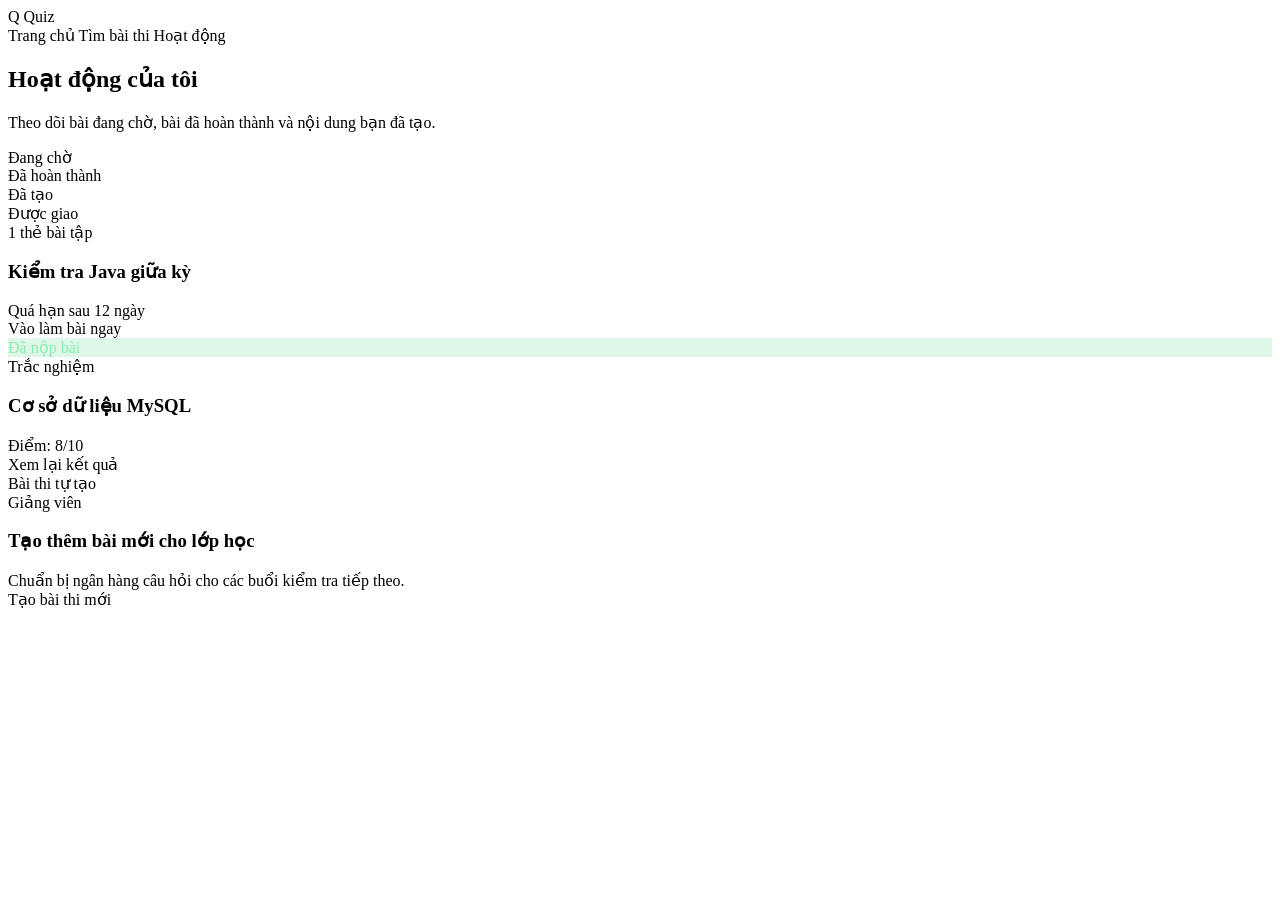
<file: src/main/resources/templates/activity.html>
<!doctype html>
<html lang="vi" xmlns:th="http://www.thymeleaf.org">
  <head>
    <meta charset="UTF-8" />
    <meta name="viewport" content="width=device-width, initial-scale=1.0" />
    <title>Hoạt động của tôi - Online Quiz</title>
    <link rel="stylesheet" th:href="@{/css/style.css}" />
  </head>
  <body>
    <header class="app-header">
      <div class="app-header__inner">
        <a th:href="@{/index}" class="app-logo">
          <span class="app-logo__mark">Q</span>
          <span>Quiz</span>
        </a>
        <nav class="app-nav">
          <a th:href="@{/index}">Trang chủ</a>
          <a th:href="@{/quiz}">Tìm bài thi</a>
          <a th:href="@{/activity}" class="is-active">Hoạt động</a>
        </nav>
      </div>
    </header>

    <main class="app-main page-stack">
      <section class="surface-card">
        <div class="section-heading">
          <div>
            <h1 class="section-title">Hoạt động của tôi</h1>
            <p class="section-copy">
              Theo dõi bài đang chờ, bài đã hoàn thành và nội dung bạn đã tạo.
            </p>
          </div>
        </div>

        <div class="tabs-container">
          <div class="tab-item active" onclick="switchTab('running', this)">
            Đang chờ
          </div>
          <div class="tab-item" onclick="switchTab('completed', this)">
            Đã hoàn thành
          </div>
          <div class="tab-item" onclick="switchTab('created', this)">
            Đã tạo
          </div>
        </div>

        <div id="running" class="tab-content active">
          <article class="activity-card">
            <div class="card-header">Được giao</div>
            <div class="card-body">
              <div class="card-tag">1 thẻ bài tập</div>
              <h3 class="card-title">Kiểm tra Java giữa kỳ</h3>
              <div class="card-due-date">Quá hạn sau 12 ngày</div>
              <a th:href="@{/join}" class="btn-action">Vào làm bài ngay</a>
            </div>
          </article>
        </div>

        <div id="completed" class="tab-content">
          <article class="activity-card">
            <div
              class="card-header"
              style="background: rgba(34, 197, 94, 0.14); color: #86efac"
            >
              Đã nộp bài
            </div>
            <div class="card-body">
              <div class="card-tag">Trắc nghiệm</div>
              <h3 class="card-title">Cơ sở dữ liệu MySQL</h3>
              <div class="card-due-date">Điểm: 8/10</div>
              <a th:href="@{/history}" class="btn-action">Xem lại kết quả</a>
            </div>
          </article>
        </div>

        <div id="created" class="tab-content">
          <article class="activity-card">
            <div class="card-header">Bài thi tự tạo</div>
            <div class="card-body">
              <div class="card-tag">Giảng viên</div>
              <h3 class="card-title">Tạo thêm bài mới cho lớp học</h3>
              <div class="card-due-date">
                Chuẩn bị ngân hàng câu hỏi cho các buổi kiểm tra tiếp theo.
              </div>
              <a th:href="@{/quiz/create}" class="btn-action"
                >Tạo bài thi mới</a
              >
            </div>
          </article>
        </div>
      </section>
    </main>

    <script>
      function switchTab(tabId, element) {
        document
          .querySelectorAll(".tab-item")
          .forEach((tab) => tab.classList.remove("active"));
        document
          .querySelectorAll(".tab-content")
          .forEach((content) => content.classList.remove("active"));
        element.classList.add("active");
        document.getElementById(tabId).classList.add("active");
      }
    </script>
  </body>
</html>
</file>
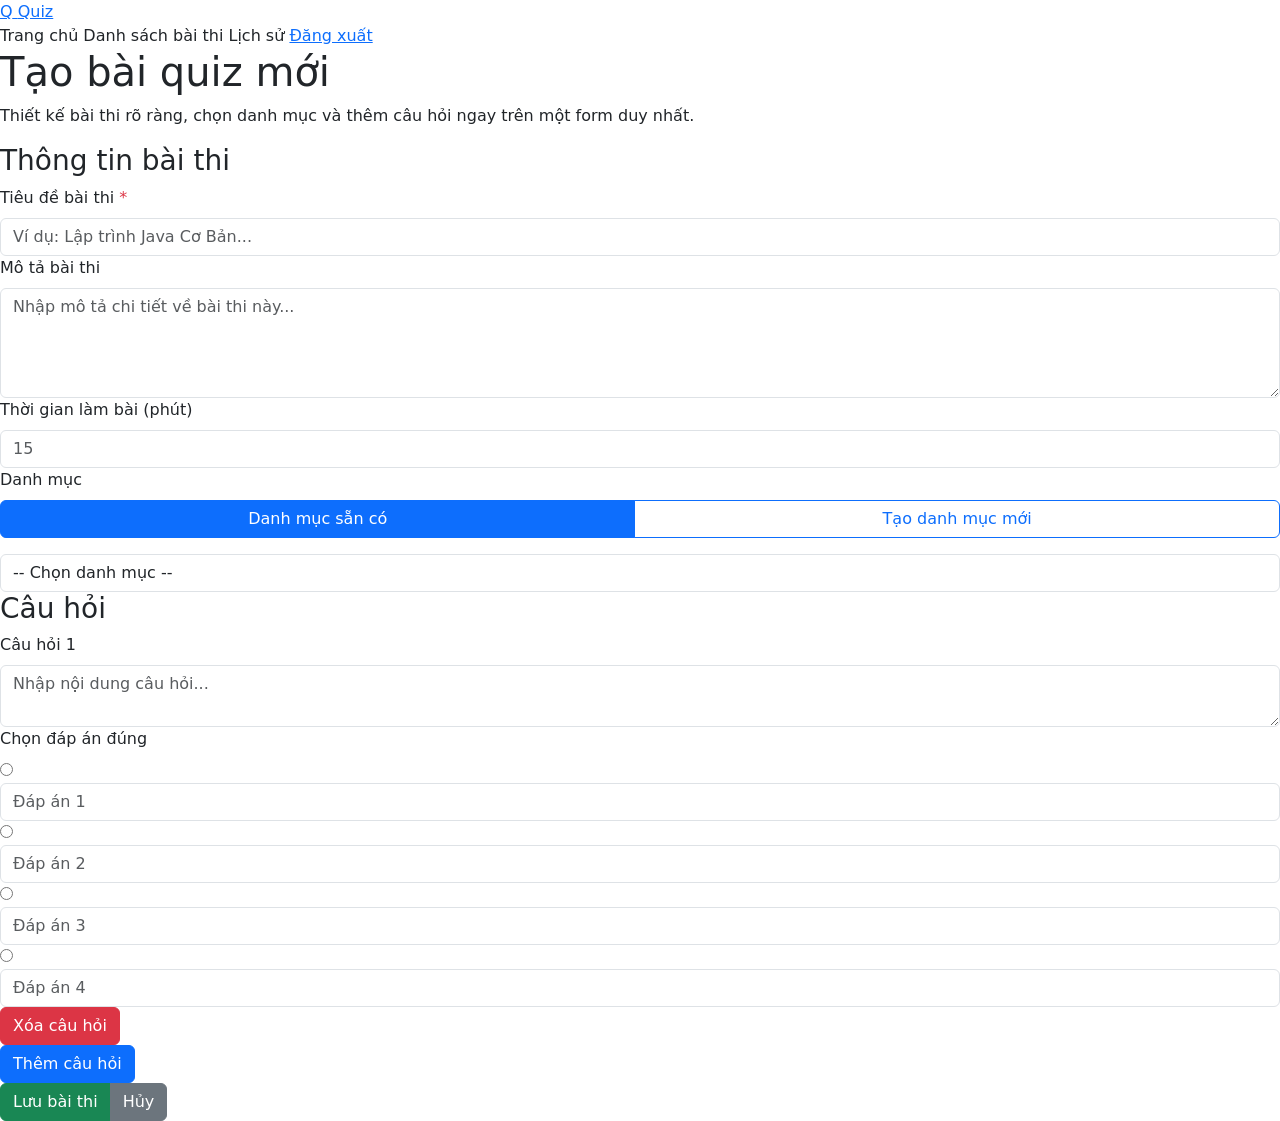
<file: src/main/resources/templates/create-quiz.html>
<!doctype html>
<html lang="vi" xmlns:th="http://www.thymeleaf.org">
  <head>
    <meta charset="UTF-8" />
    <meta name="viewport" content="width=device-width, initial-scale=1.0" />
    <title>Tạo Bài Quiz - Online Quiz</title>
    <link
      href="https://cdn.jsdelivr.net/npm/bootstrap@5.3.0/dist/css/bootstrap.min.css"
      rel="stylesheet"
    />
    <link rel="stylesheet" th:href="@{/css/style.css}" />
    <link rel="stylesheet" th:href="@{/css/create-quiz.css}" />
  </head>
  <body>
    <header class="app-header">
      <div class="app-header__inner">
        <a th:href="@{/index}" class="app-logo">
          <span class="app-logo__mark">Q</span>
          <span>Quiz</span>
        </a>
        <nav class="app-nav">
          <a th:href="@{/index}">Trang chủ</a>
          <a th:href="@{/quiz}">Danh sách bài thi</a>
          <a th:href="@{/history}">Lịch sử</a>
          <a href="#" id="logoutBtn" data-auth="logout">Đăng xuất</a>
        </nav>
      </div>
    </header>

    <main class="app-main page-stack">
      <section class="surface-card create-quiz-page">
        <div class="section-heading">
          <div>
            <h1 class="section-title">Tạo bài quiz mới</h1>
            <p class="section-copy">
              Thiết kế bài thi rõ ràng, chọn danh mục và thêm câu hỏi ngay trên
              một form duy nhất.
            </p>
          </div>
        </div>

        <div id="message" class="d-none"></div>

        <form id="createQuizForm">
          <div class="form-section">
            <h3>Thông tin bài thi</h3>

            <div class="form-group">
              <label for="title" class="form-label"
                >Tiêu đề bài thi <span class="text-danger">*</span></label
              >
              <input
                type="text"
                class="form-control"
                id="title"
                name="title"
                placeholder="Ví dụ: Lập trình Java Cơ Bản..."
                required
              />
            </div>

            <div class="form-group">
              <label for="description" class="form-label">Mô tả bài thi</label>
              <textarea
                class="form-control"
                id="description"
                name="description"
                placeholder="Nhập mô tả chi tiết về bài thi này..."
                rows="4"
              ></textarea>
            </div>

            <div class="form-row">
              <div class="form-group">
                <label for="timeLimit" class="form-label"
                  >Thời gian làm bài (phút)</label
                >
                <input
                  type="number"
                  class="form-control"
                  id="timeLimit"
                  name="totalTimeLimit"
                  placeholder="15"
                  min="1"
                  max="180"
                />
              </div>

              <div class="form-group">
                <label for="category" class="form-label">Danh mục</label>
                <div class="btn-group w-100 mb-3" role="group">
                  <input
                    type="radio"
                    class="btn-check"
                    name="categoryChoice"
                    id="categoryExisting"
                    value="existing"
                    checked
                  />
                  <label class="btn btn-outline-primary" for="categoryExisting"
                    >Danh mục sẵn có</label
                  >

                  <input
                    type="radio"
                    class="btn-check"
                    name="categoryChoice"
                    id="categoryNew"
                    value="new"
                  />
                  <label class="btn btn-outline-primary" for="categoryNew"
                    >Tạo danh mục mới</label
                  >
                </div>

                <select
                  class="form-control"
                  id="categorySelect"
                  name="categoryId"
                >
                  <option value="">-- Chọn danh mục --</option>
                  <option
                    th:each="c : ${categories}"
                    th:value="${c.categoryId}"
                    th:text="${c.categoryName}"
                  ></option>
                </select>

                <input
                  type="text"
                  class="form-control d-none"
                  id="categoryInput"
                  name="categoryName"
                  placeholder="Nhập tên danh mục mới..."
                />
              </div>
            </div>
          </div>

          <div class="form-section">
            <h3>Câu hỏi</h3>
            <div id="questionsContainer"></div>
            <button
              type="button"
              class="btn btn-primary btn-block"
              onclick="addQuestion()"
            >
              Thêm câu hỏi
            </button>
          </div>

          <div class="btn-group">
            <button type="submit" id="submitBtn" class="btn btn-success">
              Lưu bài thi
            </button>
            <a th:href="@{/quiz}" class="btn btn-secondary">Hủy</a>
          </div>
        </form>
      </section>
    </main>

    <script src="https://cdn.jsdelivr.net/npm/bootstrap@5.3.0/dist/js/bootstrap.bundle.min.js"></script>
    <script th:src="@{/js/auth.js}"></script>
    <script>
      document.addEventListener("DOMContentLoaded", function () {
        const categoryExisting = document.getElementById("categoryExisting");
        const categoryNew = document.getElementById("categoryNew");
        const categorySelect = document.getElementById("categorySelect");
        const categoryInput = document.getElementById("categoryInput");
        const createQuizForm = document.getElementById("createQuizForm");

        function updateCategoryDisplay() {
          if (categoryExisting.checked) {
            categorySelect.classList.remove("d-none");
            categoryInput.classList.add("d-none");
            categorySelect.removeAttribute("disabled");
            categoryInput.setAttribute("disabled", "disabled");
          } else {
            categorySelect.classList.add("d-none");
            categoryInput.classList.remove("d-none");
            categorySelect.setAttribute("disabled", "disabled");
            categoryInput.removeAttribute("disabled");
          }
        }

        categoryExisting.addEventListener("change", updateCategoryDisplay);
        categoryNew.addEventListener("change", updateCategoryDisplay);

        createQuizForm.addEventListener("submit", function (e) {
          e.preventDefault();

          const title = document.getElementById("title").value.trim();
          const categoryChoice = document.querySelector(
            'input[name="categoryChoice"]:checked',
          ).value;

          if (!title) {
            showMessage("Vui lòng nhập tiêu đề bài thi!", "danger");
            return false;
          }

          let categoryId = null;
          let categoryName = null;

          if (categoryChoice === "existing") {
            categoryId = document.getElementById("categorySelect").value;
            if (!categoryId) {
              showMessage("Vui lòng chọn danh mục!", "danger");
              return false;
            }
          } else {
            categoryName = document
              .getElementById("categoryInput")
              .value.trim();
            if (!categoryName) {
              showMessage("Vui lòng nhập tên danh mục mới!", "danger");
              return false;
            }
          }

          const questionsContainer =
            document.getElementById("questionsContainer");
          if (questionsContainer.children.length === 0) {
            showMessage("Vui lòng thêm ít nhất một câu hỏi!", "danger");
            return false;
          }

          const questions = [];
          const questionItems =
            questionsContainer.querySelectorAll(".question-item");

          for (let questionItem of questionItems) {
            const content = questionItem
              .querySelector('textarea[name*=".content"]')
              .value.trim();
            if (!content) {
              showMessage(
                "Vui lòng nhập nội dung cho tất cả câu hỏi!",
                "danger",
              );
              return false;
            }

            const correctAnswerRadio = questionItem.querySelector(
              'input[type="radio"]:checked',
            );
            if (!correctAnswerRadio) {
              showMessage(
                "Vui lòng chọn đáp án đúng cho tất cả câu hỏi!",
                "danger",
              );
              return false;
            }

            const correctAnswerIndex = parseInt(correctAnswerRadio.value);
            const answerInputs = questionItem.querySelectorAll(
              'input[name*=".answers"]',
            );

            const answers = [];
            for (let i = 0; i < answerInputs.length; i++) {
              const answerText = answerInputs[i].value.trim();
              if (!answerText) {
                showMessage(
                  "Vui lòng nhập nội dung cho tất cả đáp án!",
                  "danger",
                );
                return false;
              }
              answers.push({
                content: answerText,
                isCorrect: i === correctAnswerIndex,
              });
            }

            questions.push({
              content: content,
              answers: answers,
              correctAnswer: correctAnswerIndex,
            });
          }

          const requestData = {
            title: title,
            description: document.getElementById("description").value.trim(),
            totalTimeLimit:
              parseInt(document.getElementById("timeLimit").value) || 15,
            categoryId: categoryId,
            categoryName: categoryName,
            questions: questions,
          };

          const submitBtn = document.getElementById("submitBtn");
          submitBtn.disabled = true;
          submitBtn.textContent = "Đang lưu...";
          const authHeaders = getAuthHeader();

          fetch("/quiz/create", {
            method: "POST",
            headers: {
              "Content-Type": "application/json",
              "X-Requested-With": "XMLHttpRequest",
              ...authHeaders,
            },
            body: JSON.stringify(requestData),
          })
            .then((response) => {
              if (response.ok) {
                showMessage("Tạo bài thi thành công!", "success");
                setTimeout(() => {
                  window.location.href = "/quiz";
                }, 1500);
              } else {
                return response.text().then((text) => {
                  throw new Error(text);
                });
              }
            })
            .catch((error) => {
              console.error("Error:", error);
              showMessage("Lỗi: " + error.message, "danger");
              submitBtn.disabled = false;
              submitBtn.textContent = "Lưu bài thi";
            });
        });

        updateCategoryDisplay();
      });

      function showMessage(text, type) {
        const messageDiv = document.getElementById("message");
        messageDiv.className = `alert alert-${type === "danger" ? "danger" : "success"} mt-3`;
        messageDiv.textContent = text;
        messageDiv.classList.remove("d-none");
        setTimeout(() => messageDiv.classList.add("d-none"), 5000);
      }

      function addQuestion() {
        const container = document.getElementById("questionsContainer");
        const index = container.children.length;

        const questionHTML = `
          <div class="question-item">
            <div class="form-group">
              <label class="form-label">Câu hỏi ${index + 1}</label>
              <textarea class="form-control" name="questions[${index}].content" placeholder="Nhập nội dung câu hỏi..." rows="2" required></textarea>
            </div>

            <div class="form-group">
              <label class="form-label">Chọn đáp án đúng</label>
              <div class="answer-item">
                <input type="radio" name="questions[${index}].correctAnswer" value="0" required />
                <input type="text" class="form-control" name="questions[${index}].answers[0]" placeholder="Đáp án 1" required />
              </div>
              <div class="answer-item">
                <input type="radio" name="questions[${index}].correctAnswer" value="1" required />
                <input type="text" class="form-control" name="questions[${index}].answers[1]" placeholder="Đáp án 2" required />
              </div>
              <div class="answer-item">
                <input type="radio" name="questions[${index}].correctAnswer" value="2" required />
                <input type="text" class="form-control" name="questions[${index}].answers[2]" placeholder="Đáp án 3" required />
              </div>
              <div class="answer-item">
                <input type="radio" name="questions[${index}].correctAnswer" value="3" required />
                <input type="text" class="form-control" name="questions[${index}].answers[3]" placeholder="Đáp án 4" required />
              </div>
            </div>

            <button type="button" class="btn btn-danger" onclick="this.closest('.question-item').remove()">Xóa câu hỏi</button>
          </div>
        `;

        container.insertAdjacentHTML("beforeend", questionHTML);
      }

      window.addEventListener("DOMContentLoaded", function () {
        addQuestion();
      });
    </script>
  </body>
</html>
</file>
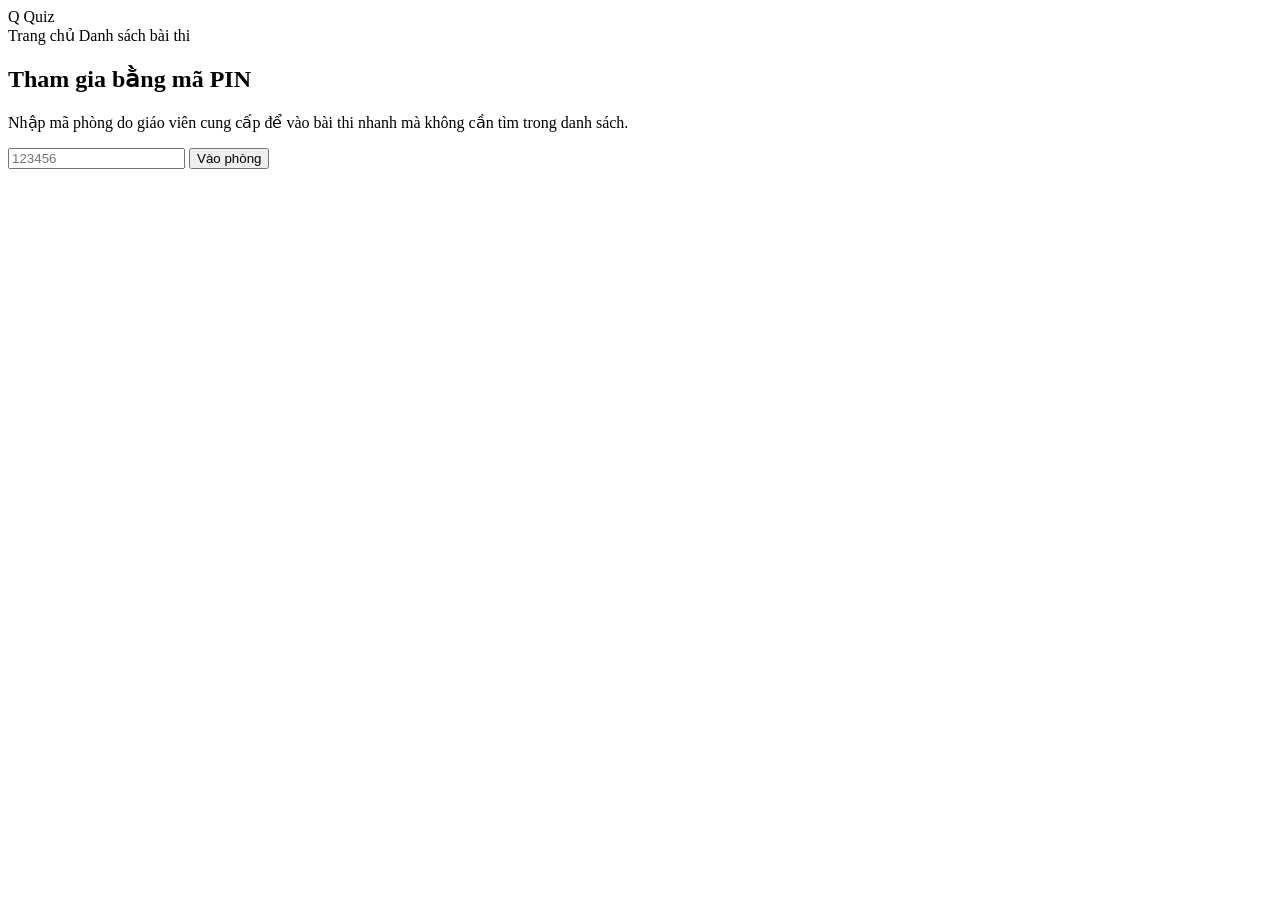
<file: src/main/resources/templates/join-room.html>
<!doctype html>
<html lang="vi" xmlns:th="http://www.thymeleaf.org">
  <head>
    <meta charset="UTF-8" />
    <meta name="viewport" content="width=device-width, initial-scale=1.0" />
    <title>Tham Gia Phòng Thi - Online Quiz</title>
    <link rel="stylesheet" th:href="@{/css/style.css}" />
    <link rel="stylesheet" th:href="@{/css/join-room.css}" />
  </head>
  <body>
    <header class="app-header">
      <div class="app-header__inner">
        <a th:href="@{/index}" class="app-logo">
          <span class="app-logo__mark">Q</span>
          <span>Quiz</span>
        </a>
        <nav class="app-nav">
          <a th:href="@{/index}">Trang chủ</a>
          <a th:href="@{/quiz}">Danh sách bài thi</a>
        </nav>
      </div>
    </header>

    <main class="app-main auth-layout">
      <section class="auth-card join-container">
        <h1 class="auth-title">Tham gia bằng mã PIN</h1>
        <p class="auth-copy">
          Nhập mã phòng do giáo viên cung cấp để vào bài thi nhanh mà không cần
          tìm trong danh sách.
        </p>

        <form id="joinForm" class="form-stack">
          <input
            type="text"
            id="roomPin"
            class="pin-input"
            placeholder="123456"
            maxlength="8"
            required
            autocomplete="off"
          />
          <button type="submit" class="btn btn-success btn-block">
            Vào phòng
          </button>
        </form>
      </section>
    </main>

    <script>
      document
        .getElementById("joinForm")
        .addEventListener("submit", async function (e) {
          e.preventDefault();

          const pin = document.getElementById("roomPin").value.trim();

          try {
            const response = await fetch(`/api/quiz/join?pin=${pin}`, {
              method: "GET",
              headers: {
                "Content-Type": "application/json",
              },
            });

            if (!response.ok) {
              alert("Mã phòng không hợp lệ hoặc bài thi đã đóng!");
              return;
            }

            const quiz = await response.json();
            window.location.href = `/quiz/start/${quiz.quizId}`;
          } catch (error) {
            console.error(error);
            alert("Lỗi kết nối đến máy chủ!");
          }
        });
    </script>
  </body>
</html>
</file>
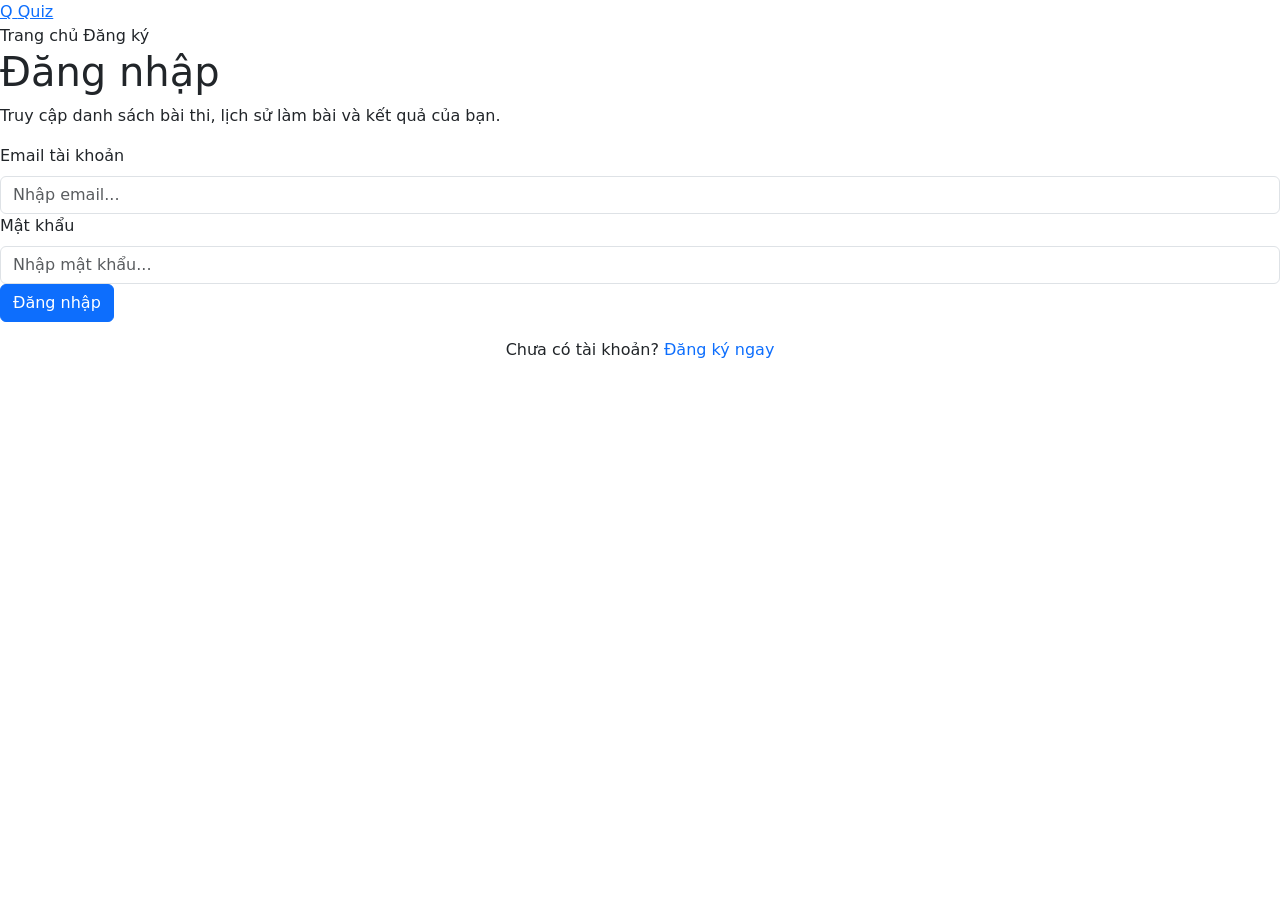
<file: src/main/resources/templates/login.html>
<!doctype html>
<html lang="vi" xmlns:th="http://www.thymeleaf.org">
  <head>
    <meta charset="UTF-8" />
    <meta name="viewport" content="width=device-width, initial-scale=1.0" />
    <title>Đăng nhập - Online Quiz</title>
    <link
      href="https://cdn.jsdelivr.net/npm/bootstrap@5.3.0/dist/css/bootstrap.min.css"
      rel="stylesheet"
    />
    <link rel="stylesheet" th:href="@{/css/style.css}" />
    <link rel="stylesheet" th:href="@{/css/login.css}" />
  </head>
  <body>
    <header class="app-header">
      <div class="app-header__inner">
        <a th:href="@{/index}" class="app-logo">
          <span class="app-logo__mark">Q</span>
          <span>Quiz</span>
        </a>
        <nav class="app-nav">
          <a th:href="@{/index}">Trang chủ</a>
          <a th:href="@{/register}">Đăng ký</a>
        </nav>
      </div>
    </header>

    <main class="app-main auth-layout">
      <section class="auth-card login-container">
        <h1 class="auth-title">Đăng nhập</h1>
        <p class="auth-copy">
          Truy cập danh sách bài thi, lịch sử làm bài và kết quả của bạn.
        </p>

        <div id="message" class="d-none"></div>

        <form id="loginForm" class="form-stack">
          <div>
            <label for="email" class="form-label">Email tài khoản</label>
            <input
              type="text"
              class="form-control"
              id="email"
              placeholder="Nhập email..."
              required
            />
          </div>

          <div>
            <label for="password" class="form-label">Mật khẩu</label>
            <input
              type="password"
              class="form-control"
              id="password"
              placeholder="Nhập mật khẩu..."
              required
            />
          </div>

          <button type="submit" class="btn btn-primary btn-login btn-block">
            Đăng nhập
          </button>
        </form>

        <p class="text-center mt-3 form-note">
          Chưa có tài khoản?
          <a th:href="@{/register}" class="text-decoration-none"
            >Đăng ký ngay</a
          >
        </p>
      </section>
    </main>

    <script src="https://cdn.jsdelivr.net/npm/bootstrap@5.3.0/dist/js/bootstrap.bundle.min.js"></script>
    <script>
      document
        .getElementById("loginForm")
        .addEventListener("submit", async function (e) {
          e.preventDefault();

          const email = document.getElementById("email").value.trim();
          const password = document.getElementById("password").value;

          if (!email || !password) {
            showMessage("Vui lòng nhập đầy đủ thông tin!", "error");
            return;
          }

          const submitBtn = document.querySelector(".btn-login");
          submitBtn.disabled = true;
          submitBtn.textContent = "Đang đăng nhập...";

          try {
            const res = await fetch("/api/auth/login", {
              method: "POST",
              headers: {
                "Content-Type": "application/json",
              },
              body: JSON.stringify({
                email: email,
                password: password,
              }),
            });

            if (!res.ok) {
              const errorData = await res.json();
              showMessage(
                errorData.message || "Sai tài khoản hoặc mật khẩu!",
                "error",
              );
              return;
            }

            const data = await res.json();
            localStorage.setItem("token", data.token);

            showMessage(
              "Đăng nhập thành công! Đang chuyển hướng...",
              "success",
            );

            setTimeout(() => {
              window.location.href = "/index";
            }, 1000);
          } catch (err) {
            console.error(err);
            showMessage("Lỗi kết nối server! Vui lòng thử lại.", "error");
          } finally {
            submitBtn.disabled = false;
            submitBtn.textContent = "Đăng nhập";
          }
        });

      function showMessage(text, type) {
        const messageDiv = document.getElementById("message");
        messageDiv.className = `alert alert-${type === "error" ? "danger" : "success"} mt-3`;
        messageDiv.textContent = text;
        messageDiv.classList.remove("d-none");
        setTimeout(() => messageDiv.classList.add("d-none"), 5000);
      }
    </script>
    <script th:src="@{/js/auth.js}"></script>
  </body>
</html>
</file>
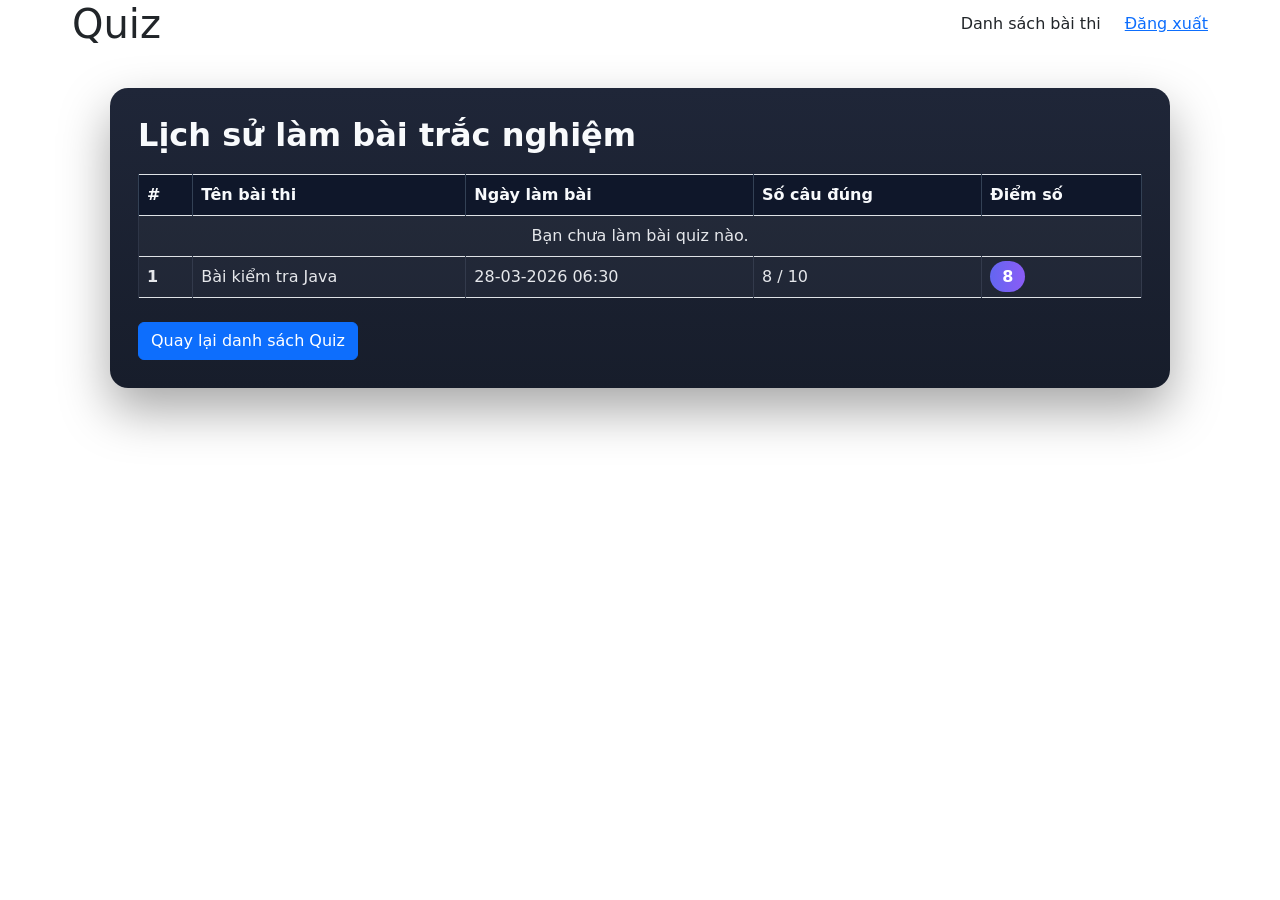
<file: src/main/resources/templates/quiz-history.html>
<!doctype html>
<html lang="vi" xmlns:th="http://www.thymeleaf.org">
  <head>
    <meta charset="UTF-8" />
    <meta name="viewport" content="width=device-width, initial-scale=1.0" />
    <title>Lịch Sử Làm Bài</title>
    <link
      href="https://cdn.jsdelivr.net/npm/bootstrap@5.3.0/dist/css/bootstrap.min.css"
      rel="stylesheet"
    />
    <link rel="stylesheet" th:href="@{/css/style.css}" />
    <link rel="stylesheet" th:href="@{/css/quiz-history.css}" />
    <style>
      .history-wrap {
        max-width: 1100px;
        margin: 40px auto;
        padding: 0 20px;
      }

      .history-card {
        background: linear-gradient(180deg, #1f2638 0%, #171d2b 100%);
        border: 1px solid var(--border);
        border-radius: 18px;
        padding: 28px;
        box-shadow: 0 22px 50px rgba(0, 0, 0, 0.35);
      }

      .history-title {
        color: #f8fafc;
        font-weight: 700;
        margin-bottom: 20px;
      }

      .table {
        margin-bottom: 0;
        color: #e5e7eb;
      }

      .table thead th {
        background: #0f172a;
        color: #f8fafc;
        border-color: #334155;
      }

      .table tbody td,
      .table tbody th {
        background: rgba(255, 255, 255, 0.03);
        color: #e5e7eb;
        border-color: rgba(148, 163, 184, 0.16);
        vertical-align: middle;
      }

      .table tbody tr:hover td,
      .table tbody tr:hover th {
        background: rgba(99, 102, 241, 0.12);
      }

      .empty-state {
        color: #cbd5e1;
        text-align: center;
        padding: 24px 0;
      }

      .score-badge {
        background: linear-gradient(90deg, #6366f1 0%, #8b5cf6 100%);
        color: #fff;
        padding: 6px 12px;
        border-radius: 999px;
        font-weight: 700;
      }
    </style>
  </head>
  <body>
    <header>
      <div class="container" style="max-width: 1200px; margin: 0 auto; padding: 0 2rem">
        <div style="display: flex; justify-content: space-between; align-items: center">
          <h1 style="color: var(--accent-primary); margin: 0">Quiz</h1>
          <nav style="display: flex; gap: 1.5rem">
            <a th:href="@{/quiz}">Danh sách bài thi</a>
            <a href="#" id="logoutBtn" data-auth="logout">Đăng xuất</a>
          </nav>
        </div>
      </div>
    </header>

    <main class="history-wrap">
      <section class="history-card">
        <h2 class="history-title">Lịch sử làm bài trắc nghiệm</h2>

        <div class="table-responsive">
          <table class="table table-hover table-bordered align-middle">
            <thead>
              <tr>
                <th scope="col">#</th>
                <th scope="col">Tên bài thi</th>
                <th scope="col">Ngày làm bài</th>
                <th scope="col">Số câu đúng</th>
                <th scope="col">Điểm số</th>
              </tr>
            </thead>
            <tbody>
              <tr th:if="${#lists.isEmpty(results)}">
                <td colspan="5" class="empty-state">Bạn chưa làm bài quiz nào.</td>
              </tr>

              <tr th:each="result, stat : ${results}">
                <th scope="row" th:text="${stat.count}">1</th>
                <td th:text="${result.quiz != null ? result.quiz.title : 'Không có dữ liệu'}">
                  Bài kiểm tra Java
                </td>
                <td
                  th:text="${result.completedAt != null ? #temporals.format(result.completedAt, 'dd-MM-yyyy HH:mm') : 'Chưa có dữ liệu'}"
                >
                  28-03-2026 06:30
                </td>
                <td
                  th:text="${(result.totalCorrect != null ? result.totalCorrect : 0) + ' / ' + (result.totalQuestions != null ? result.totalQuestions : 0)}"
                >
                  8 / 10
                </td>
                <td>
                  <span
                    class="score-badge"
                    th:text="${result.score != null ? #numbers.formatDecimal(result.score, 1, 0) : '0'}"
                  >
                    8
                  </span>
                </td>
              </tr>
            </tbody>
          </table>
        </div>

        <div class="mt-4">
          <a th:href="@{/quiz}" class="btn btn-primary">Quay lại danh sách Quiz</a>
        </div>
      </section>
    </main>

    <script src="https://cdn.jsdelivr.net/npm/bootstrap@5.3.0/dist/js/bootstrap.bundle.min.js"></script>
    <script th:src="@{/js/auth.js}"></script>
  </body>
</html>
</file>
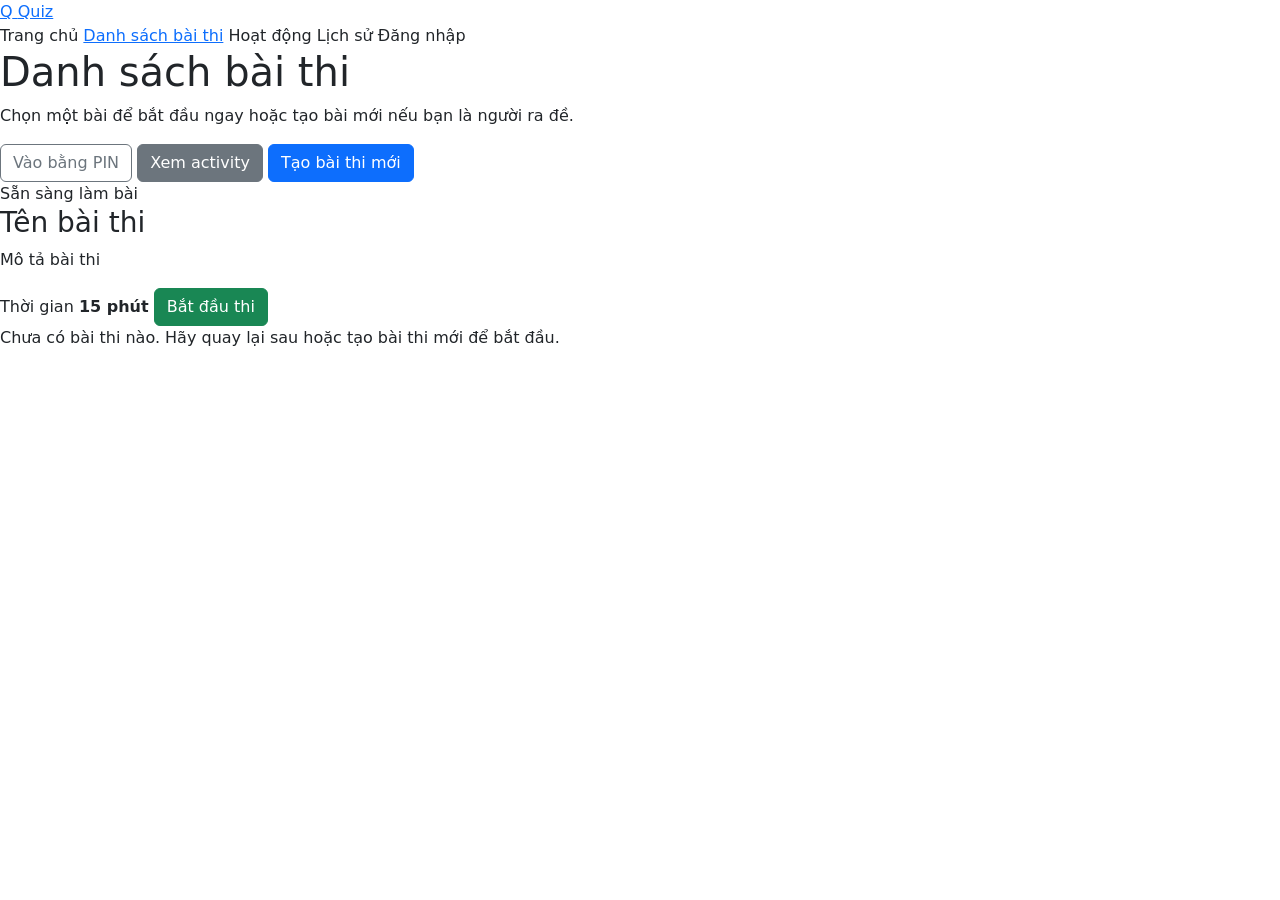
<file: src/main/resources/templates/quiz-list.html>
<!doctype html>
<html lang="vi" xmlns:th="http://www.thymeleaf.org">
  <head>
    <meta charset="UTF-8" />
    <meta name="viewport" content="width=device-width, initial-scale=1.0" />
    <title>Danh sách bài thi - Online Quiz</title>
    <link
      href="https://cdn.jsdelivr.net/npm/bootstrap@5.3.0/dist/css/bootstrap.min.css"
      rel="stylesheet"
    />
    <link rel="stylesheet" th:href="@{/css/style.css}" />
    <link rel="stylesheet" th:href="@{/css/quiz-list.css}" />
  </head>
  <body>
    <header class="app-header">
      <div class="app-header__inner">
        <a th:href="@{/index}" class="app-logo">
          <span class="app-logo__mark">Q</span>
          <span>Quiz</span>
        </a>
        <nav class="app-nav">
          <a th:href="@{/index}">Trang chủ</a>
          <a th:href="@{/quiz}" class="is-active">Danh sách bài thi</a>
          <a th:href="@{/activity}">Hoạt động</a>
          <a th:href="@{/history}">Lịch sử</a>
          <a th:href="@{/login}" data-auth="login">Đăng nhập</a>
          <a href="#" id="logoutBtn" data-auth="logout" style="display: none">Đăng xuất</a>
        </nav>
      </div>
    </header>

    <main class="app-main page-stack quiz-list-page">
      <section class="surface-card">
        <div class="action-bar">
          <div>
            <h1 class="section-title">Danh sách bài thi</h1>
            <p class="section-copy">
              Chọn một bài để bắt đầu ngay hoặc tạo bài mới nếu bạn là người ra đề.
            </p>
          </div>
          <div class="button-row">
            <a th:href="@{/join}" class="btn btn-outline-secondary">Vào bằng PIN</a>
            <a th:href="@{/activity}" class="btn btn-secondary">Xem activity</a>
            <a th:href="@{/quiz/create}" class="btn btn-primary">Tạo bài thi mới</a>
          </div>
        </div>

        <div class="quiz-grid" th:if="${quiz != null and !quiz.isEmpty()}">
          <article class="quiz-card" th:each="quiz : ${quiz}">
            <div class="quiz-card__meta">Sẵn sàng làm bài</div>
            <h3 class="quiz-card__title" th:text="${quiz.title}">Tên bài thi</h3>
            <p
              class="quiz-card__description"
              th:text="${quiz.description != null and !#strings.isEmpty(quiz.description) ? quiz.description : 'Bài thi chưa có mô tả chi tiết.'}"
            >
              Mô tả bài thi
            </p>
            <div class="quiz-card__footer">
              <span class="pill">
                <span>Thời gian</span>
                <strong th:text="${quiz.totalTimeLimit} + ' phút'">15 phút</strong>
              </span>
              <a th:href="@{/quiz/{id}(id=${quiz.quizId})}" class="btn btn-success">Bắt đầu thi</a>
            </div>
          </article>
        </div>

        <div th:if="${quiz == null or quiz.isEmpty()}" class="empty-state">
          Chưa có bài thi nào. Hãy quay lại sau hoặc tạo bài thi mới để bắt đầu.
        </div>
      </section>
    </main>

    <script src="https://cdn.jsdelivr.net/npm/bootstrap@5.3.0/dist/js/bootstrap.bundle.min.js"></script>
    <script th:src="@{/js/auth.js}"></script>
  </body>
</html>
</file>
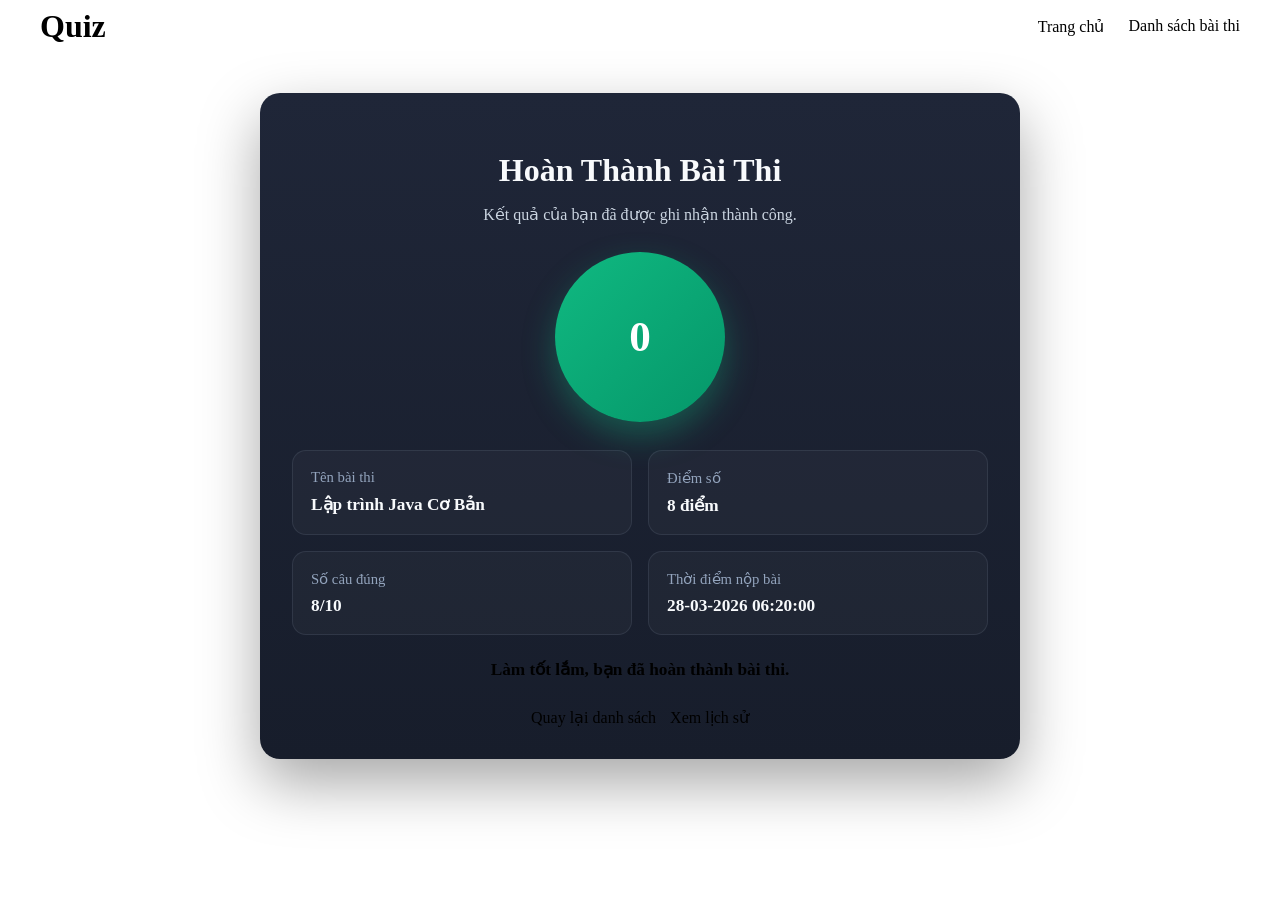
<file: src/main/resources/templates/quiz-result.html>
<!doctype html>
<html lang="vi" xmlns:th="http://www.thymeleaf.org">
  <head>
    <meta charset="UTF-8" />
    <meta name="viewport" content="width=device-width, initial-scale=1.0" />
    <title>Kết Quả Thi - Online Quiz</title>
    <link rel="stylesheet" th:href="@{/css/style.css}" />
    <link rel="stylesheet" th:href="@{/css/quiz-result.css}" />
    <style>
      .result-shell {
        max-width: 760px;
        margin: 48px auto;
        padding: 0 20px;
      }

      .result-card {
        background: linear-gradient(180deg, #1f2638 0%, #171d2b 100%);
        border: 1px solid var(--border);
        border-radius: 20px;
        padding: 32px;
        box-shadow: 0 24px 60px rgba(0, 0, 0, 0.35);
      }

      .result-title {
        color: #f8fafc;
        font-size: 2rem;
        font-weight: 700;
        margin-bottom: 10px;
        text-align: center;
      }

      .result-subtitle {
        color: #cbd5e1;
        text-align: center;
        margin-bottom: 28px;
        font-size: 1rem;
      }

      .score-circle {
        width: 170px;
        height: 170px;
        border-radius: 50%;
        margin: 0 auto 28px;
        display: flex;
        align-items: center;
        justify-content: center;
        background: linear-gradient(135deg, #10b981 0%, #059669 100%);
        color: #ffffff;
        font-size: 2.7rem;
        font-weight: 800;
        box-shadow: 0 14px 32px rgba(16, 185, 129, 0.35);
      }

      .score-circle.fail {
        background: linear-gradient(135deg, #ef4444 0%, #dc2626 100%);
        box-shadow: 0 14px 32px rgba(239, 68, 68, 0.3);
      }

      .result-grid {
        display: grid;
        grid-template-columns: repeat(2, minmax(0, 1fr));
        gap: 16px;
        margin-bottom: 24px;
      }

      .result-item {
        background: rgba(255, 255, 255, 0.03);
        border: 1px solid rgba(148, 163, 184, 0.14);
        border-radius: 14px;
        padding: 18px;
      }

      .result-label {
        color: #93a4bd;
        font-size: 0.92rem;
        margin-bottom: 8px;
      }

      .result-value {
        color: #f8fafc;
        font-size: 1.08rem;
        font-weight: 700;
        word-break: break-word;
      }

      .result-message {
        text-align: center;
        font-size: 1.08rem;
        font-weight: 700;
        margin: 8px 0 28px;
      }

      .result-message.pass {
        color: #34d399;
      }

      .result-message.fail {
        color: #f87171;
      }

      .result-actions {
        display: flex;
        justify-content: center;
        gap: 14px;
        flex-wrap: wrap;
      }

      .result-actions .btn {
        text-decoration: none;
      }

      @media (max-width: 640px) {
        .result-card {
          padding: 24px 18px;
        }

        .result-grid {
          grid-template-columns: 1fr;
        }

        .score-circle {
          width: 148px;
          height: 148px;
          font-size: 2.3rem;
        }
      }
    </style>
  </head>
  <body>
    <header>
      <div class="container" style="max-width: 1200px; margin: 0 auto; padding: 0 2rem">
        <div style="display: flex; justify-content: space-between; align-items: center">
          <h1 style="color: var(--accent-primary); margin: 0">Quiz</h1>
          <nav style="display: flex; gap: 1.5rem">
            <a th:href="@{/index}">Trang chủ</a>
            <a th:href="@{/quiz}">Danh sách bài thi</a>
          </nav>
        </div>
      </div>
    </header>

    <main class="result-shell">
      <section class="result-card">
        <h2 class="result-title">Hoàn Thành Bài Thi</h2>
        <p class="result-subtitle">Kết quả của bạn đã được ghi nhận thành công.</p>

        <div
          class="score-circle"
          th:classappend="${result.score != null and result.score < 5} ? ' fail' : ''"
          th:text="${result.score != null ? #numbers.formatDecimal(result.score, 1, 0) : '0'}"
        >
          0
        </div>

        <div class="result-grid">
          <div class="result-item">
            <div class="result-label">Tên bài thi</div>
            <div class="result-value" th:text="${result.quiz != null ? result.quiz.title : 'Không có dữ liệu'}">
              Lập trình Java Cơ Bản
            </div>
          </div>

          <div class="result-item">
            <div class="result-label">Điểm số</div>
            <div
              class="result-value"
              th:text="${result.score != null ? #numbers.formatDecimal(result.score, 1, 0) + ' điểm' : 'Chưa có dữ liệu'}"
            >
              8 điểm
            </div>
          </div>

          <div class="result-item">
            <div class="result-label">Số câu đúng</div>
            <div
              class="result-value"
              th:text="${(result.totalCorrect != null ? result.totalCorrect : 0) + '/' + (result.totalQuestions != null ? result.totalQuestions : 0)}"
            >
              8/10
            </div>
          </div>

          <div class="result-item">
            <div class="result-label">Thời điểm nộp bài</div>
            <div
              class="result-value"
              th:text="${result.completedAt != null ? #temporals.format(result.completedAt, 'dd-MM-yyyy HH:mm:ss') : 'Chưa có dữ liệu'}"
            >
              28-03-2026 06:20:00
            </div>
          </div>
        </div>

        <p
          class="result-message"
          th:classappend="${result.score != null and result.score < 5} ? ' fail' : ' pass'"
          th:text="${result.score != null and result.score < 5} ? 'Cần ôn tập thêm để cải thiện kết quả.' : 'Làm tốt lắm, bạn đã hoàn thành bài thi.'"
        >
          Làm tốt lắm, bạn đã hoàn thành bài thi.
        </p>

        <div class="result-actions">
          <a th:href="@{/quiz}" class="btn btn-primary">Quay lại danh sách</a>
          <a th:href="@{/history}" class="btn btn-outline-secondary">Xem lịch sử</a>
        </div>
      </section>
    </main>
  </body>
</html>
</file>
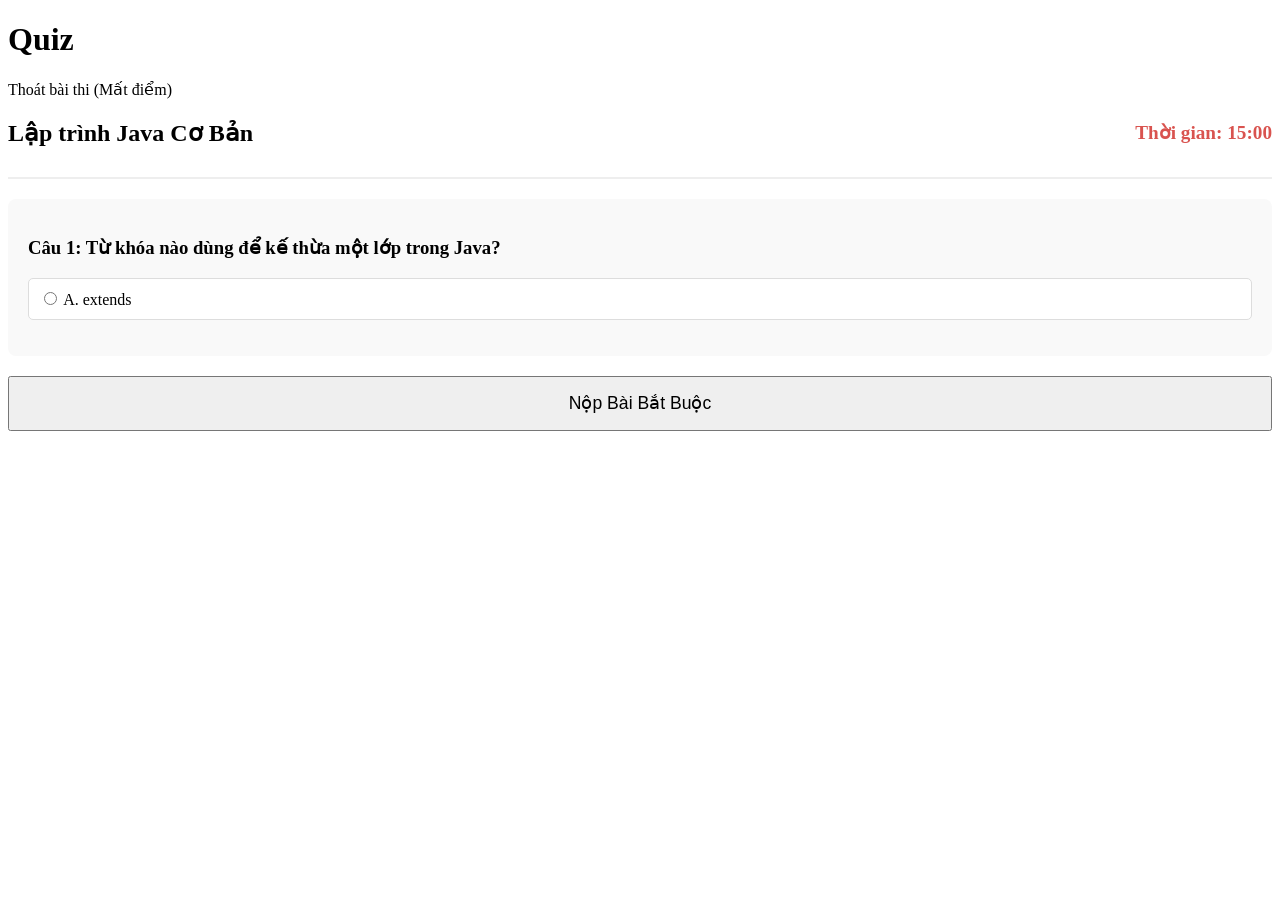
<file: src/main/resources/templates/quiz-taking.html>
<!doctype html>
<html lang="vi" xmlns:th="http://www.thymeleaf.org">
  <head>
    <meta charset="UTF-8" />
    <meta name="viewport" content="width=device-width, initial-scale=1.0" />
    <title>Làm Bài Thi - Online Quiz</title>
    <link rel="stylesheet" th:href="@{/css/style.css}" />
    <style>
      .quiz-header {
        display: flex;
        justify-content: space-between;
        align-items: center;
        margin-bottom: 20px;
        padding-bottom: 10px;
        border-bottom: 2px solid #eee;
      }
      .timer {
        font-size: 1.2rem;
        font-weight: bold;
        color: #d9534f; /* Màu đỏ cảnh báo thời gian */
      }
      .question-card {
        background: #f9f9f9;
        padding: 20px;
        border-radius: 8px;
        margin-bottom: 20px;
      }
      .options-list {
        list-style: none;
        padding: 0;
      }
      .options-list li {
        margin: 10px 0;
      }
      .options-list label {
        display: block;
        padding: 10px;
        background: #fff;
        border: 1px solid #ddd;
        border-radius: 5px;
        cursor: pointer;
        transition: background 0.3s;
      }
      .options-list label:hover {
        background: #e9ecef;
      }
    </style>
  </head>
  <body>
    <header>
      <h1>Quiz</h1>
      <nav>
        <a th:href="@{/quizzes}">Thoát bài thi (Mất điểm)</a>
      </nav>
    </header>

    <div class="container">
      <div class="quiz-header">
        <h2 th:text="${quizTitle}">Lập trình Java Cơ Bản</h2>

        <div class="timer">Thời gian: <span id="timeDisplay">15:00</span></div>
      </div>

      <form id="quizForm" th:action="@{/api/quiz/submit}" method="post">
        <input type="hidden" id="quizId" name="quizId" th:value="${quizId}" />

        <div class="question-card" th:each="question, stat : ${questions}">
          <h3 th:text="'Câu ' + ${stat.count} + ': ' + ${question.content}">
            Câu 1: Từ khóa nào dùng để kế thừa một lớp trong Java?
          </h3>

          <ul class="options-list">
            <li th:each="answer : ${question.answers}">
              <label>
                <input
                  type="radio"
                  th:name="'answers[' + ${question.id} + ']'"
                  th:value="${answer.id}"
                  required
                />
                <span th:text="${answer.content}">A. extends</span>
              </label>
            </li>
          </ul>
        </div>

        <button
          type="submit"
          class="btn"
          style="width: 100%; padding: 15px; font-size: 1.1rem"
        >
          Nộp Bài Bắt Buộc
        </button>
      </form>
    </div>

    <script>
      // Logic đếm ngược đơn giản (Giả sử 15 phút)
      let timeInSeconds = 15 * 60; // Số này bạn có thể truyền từ Controller xuống (${timeLimit} * 60)
      const timeDisplay = document.getElementById("timeDisplay");
      const quizForm = document.getElementById("quizForm");

      const timerInterval = setInterval(() => {
        if (timeInSeconds <= 0) {
          clearInterval(timerInterval);
          alert("Hết giờ! Hệ thống sẽ tự động nộp bài.");
          quizForm.submit(); // Tự động nộp khi hết giờ
        } else {
          timeInSeconds--;
          const minutes = Math.floor(timeInSeconds / 60);
          const seconds = timeInSeconds % 60;
          // Format dạng 00:00
          timeDisplay.textContent =
            (minutes < 10 ? "0" : "") +
            minutes +
            ":" +
            (seconds < 10 ? "0" : "") +
            seconds;
        }
      }, 1000);
    </script>
  </body>
</html>
</file>
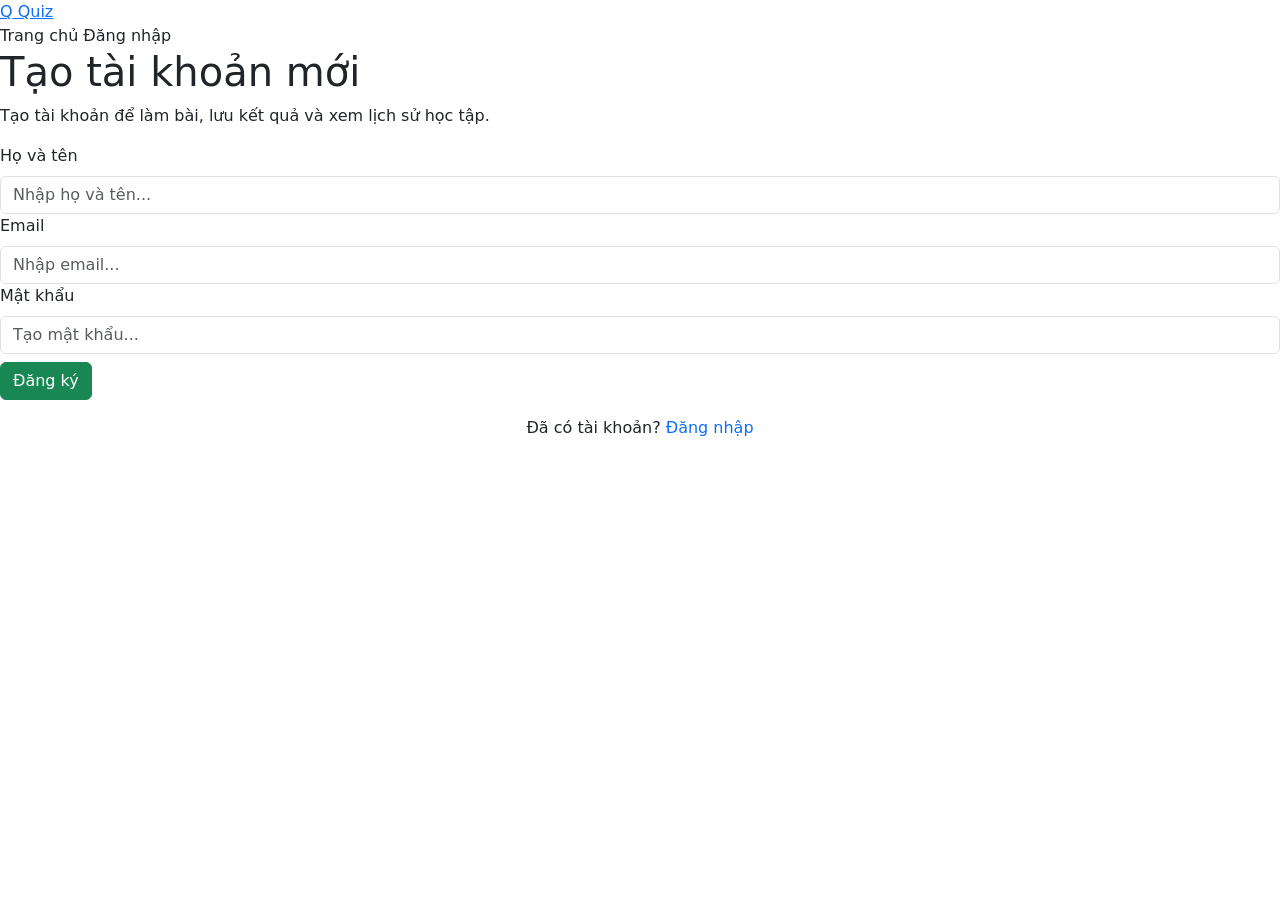
<file: src/main/resources/templates/register.html>
<!doctype html>
<html lang="vi" xmlns:th="http://www.thymeleaf.org">
  <head>
    <meta charset="UTF-8" />
    <meta name="viewport" content="width=device-width, initial-scale=1.0" />
    <title>Đăng ký - Online Quiz</title>
    <link
      href="https://cdn.jsdelivr.net/npm/bootstrap@5.3.0/dist/css/bootstrap.min.css"
      rel="stylesheet"
    />
    <link rel="stylesheet" th:href="@{/css/style.css}" />
    <link rel="stylesheet" th:href="@{/css/register.css}" />
  </head>
  <body>
    <header class="app-header">
      <div class="app-header__inner">
        <a th:href="@{/index}" class="app-logo">
          <span class="app-logo__mark">Q</span>
          <span>Quiz</span>
        </a>
        <nav class="app-nav">
          <a th:href="@{/index}">Trang chủ</a>
          <a th:href="@{/login}">Đăng nhập</a>
        </nav>
      </div>
    </header>

    <main class="app-main auth-layout">
      <section class="auth-card form-container">
        <h1 class="auth-title">Tạo tài khoản mới</h1>
        <p class="auth-copy">
          Tạo tài khoản để làm bài, lưu kết quả và xem lịch sử học tập.
        </p>

        <div id="message" class="d-none"></div>

        <form id="registerForm" class="form-stack">
          <div class="form-group">
            <label for="username" class="form-label">Họ và tên</label>
            <input
              type="text"
              class="form-control"
              id="username"
              placeholder="Nhập họ và tên..."
              required
            />
          </div>

          <div class="form-group">
            <label for="email" class="form-label">Email</label>
            <input
              type="email"
              class="form-control"
              id="email"
              placeholder="Nhập email..."
              required
            />
          </div>

          <div class="form-group">
            <label for="password" class="form-label">Mật khẩu</label>
            <input
              type="password"
              class="form-control"
              id="password"
              placeholder="Tạo mật khẩu..."
              required
            />
          </div>

          <button type="submit" class="btn btn-success btn-block mt-2">
            Đăng ký
          </button>
        </form>

        <p class="text-center mt-3 form-note">
          Đã có tài khoản?
          <a th:href="@{/login}" class="text-decoration-none">Đăng nhập</a>
        </p>
      </section>
    </main>

    <script>
      document
        .getElementById("registerForm")
        .addEventListener("submit", async function (e) {
          e.preventDefault();

          const username = document.getElementById("username").value.trim();
          const email = document.getElementById("email").value.trim();
          const password = document.getElementById("password").value;

          if (!username || !email || !password) {
            showMessage("Vui lòng điền đầy đủ thông tin.", "danger");
            return;
          }

          if (password.length < 6) {
            showMessage("Mật khẩu phải có ít nhất 6 ký tự.", "danger");
            return;
          }

          const submitBtn = this.querySelector('button[type="submit"]');
          submitBtn.disabled = true;
          submitBtn.textContent = "Đang đăng ký...";

          try {
            const res = await fetch("/api/auth/register", {
              method: "POST",
              headers: { "Content-Type": "application/json" },
              body: JSON.stringify({ username, email, password }),
            });

            if (!res.ok) {
              const error = await res.json();
              showMessage(
                error.message || "Đăng ký thất bại. Vui lòng thử lại.",
                "danger",
              );
              return;
            }

            showMessage(
              "Đăng ký thành công! Chuyển sang trang đăng nhập...",
              "success",
            );
            setTimeout(() => {
              window.location.href = "/login";
            }, 1200);
          } catch (err) {
            console.error(err);
            showMessage("Lỗi kết nối server. Vui lòng thử lại sau.", "danger");
          } finally {
            submitBtn.disabled = false;
            submitBtn.textContent = "Đăng ký";
          }
        });

      function showMessage(text, type) {
        const messageDiv = document.getElementById("message");
        messageDiv.innerHTML = text;
        messageDiv.className = `alert alert-${type} mt-3`;
        messageDiv.classList.remove("d-none");
        setTimeout(() => messageDiv.classList.add("d-none"), 5000);
      }
    </script>

    <script src="https://cdn.jsdelivr.net/npm/bootstrap@5.3.0/dist/js/bootstrap.bundle.min.js"></script>
    <script th:src="@{/js/auth.js}"></script>
  </body>
</html>
</file>
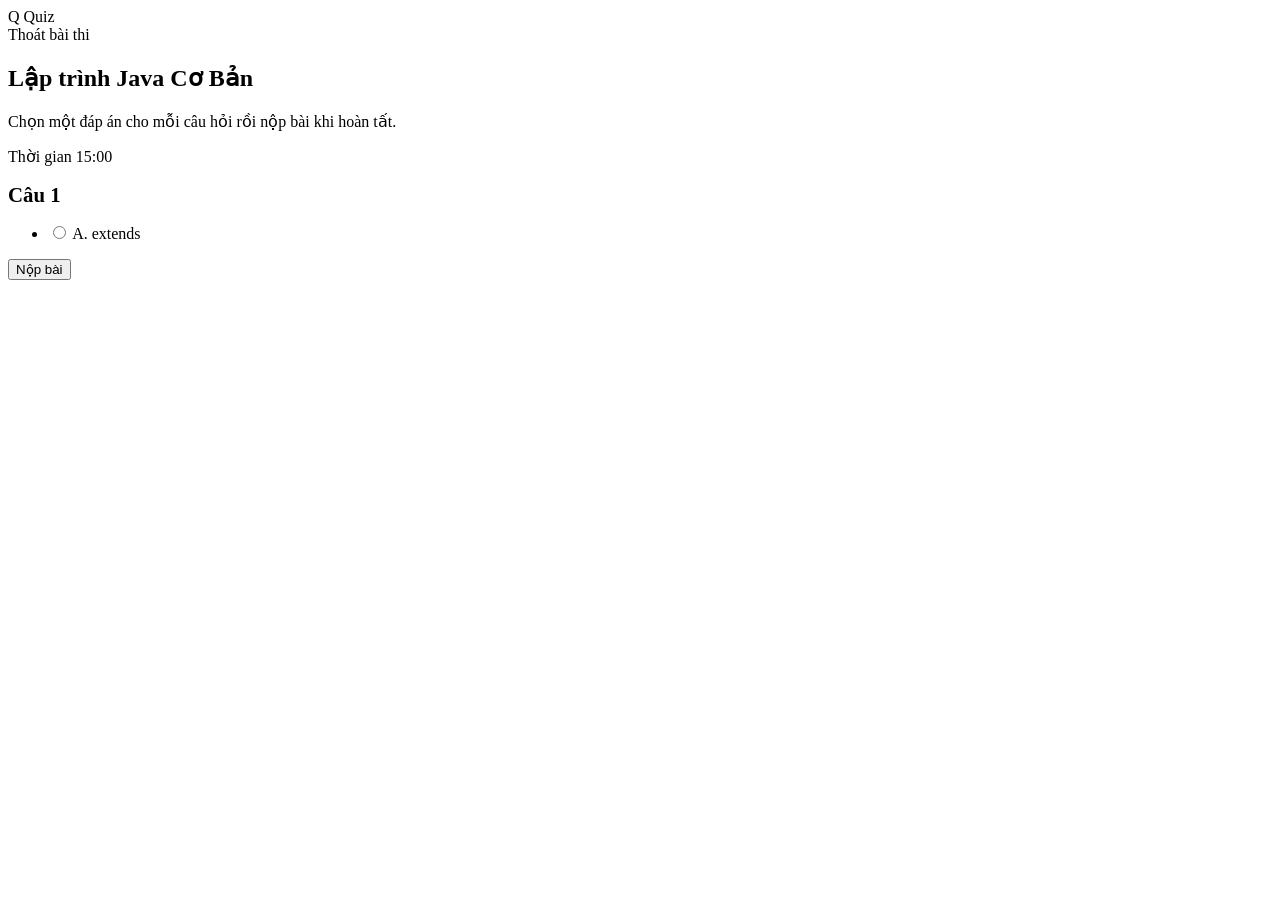
<file: src/main/resources/templates/take-quiz.html>
<!doctype html>
<html lang="vi" xmlns:th="http://www.thymeleaf.org">
  <head>
    <meta charset="UTF-8" />
    <meta name="viewport" content="width=device-width, initial-scale=1.0" />
    <title>Làm Bài Thi - Online Quiz</title>
    <link rel="stylesheet" th:href="@{/css/style.css}" />
  </head>
  <body>
    <header class="app-header">
      <div class="app-header__inner">
        <a th:href="@{/index}" class="app-logo">
          <span class="app-logo__mark">Q</span>
          <span>Quiz</span>
        </a>
        <nav class="app-nav">
          <a th:href="@{/quiz}">Thoát bài thi</a>
        </nav>
      </div>
    </header>

    <main class="app-main page-stack">
      <section class="surface-card">
        <div class="action-bar">
          <div>
            <h1 class="section-title" th:text="${quizTitle}">
              Lập trình Java Cơ Bản
            </h1>
            <p class="section-copy">
              Chọn một đáp án cho mỗi câu hỏi rồi nộp bài khi hoàn tất.
            </p>
          </div>
          <div class="timer-pill">
            <span>Thời gian</span>
            <span id="timeDisplay">15:00</span>
          </div>
        </div>

        <form
          id="quizForm"
          th:action="@{/quiz/{id}/submit(id=${quizId})}"
          method="post"
          class="page-stack"
        >
          <input type="hidden" id="quizId" name="quizId" th:value="${quizId}" />

          <section
            class="question-panel"
            th:each="question, stat : ${questions}"
          >
            <h2
              style="font-size: 1.3rem; margin-bottom: 16px"
              th:text="'Câu ' + ${stat.count} + ': ' + ${question.content}"
            >
              Câu 1
            </h2>

            <ul class="option-list">
              <li th:each="answer : ${question.answers}">
                <label class="option-label">
                  <input
                    type="radio"
                    th:name="'answers[' + ${question.questionId} + ']'"
                    th:value="${answer.answerId}"
                    required
                  />
                  <span th:text="${answer.content}">A. extends</span>
                </label>
              </li>
            </ul>
          </section>

          <div class="button-row">
            <button type="submit" class="btn btn-success btn-lg btn-block">
              Nộp bài
            </button>
          </div>
        </form>
      </section>
    </main>

    <script th:inline="javascript">
      let timeLimitMinutes = [[${timeLimit}]];
      if (!timeLimitMinutes) timeLimitMinutes = 15;
      let timeInSeconds = timeLimitMinutes * 60;
      const timeDisplay = document.getElementById("timeDisplay");
      const quizForm = document.getElementById("quizForm");

      const timerInterval = setInterval(() => {
        if (timeInSeconds <= 0) {
          clearInterval(timerInterval);
          alert("Hết giờ! Hệ thống sẽ tự động nộp bài.");
          quizForm.submit();
        } else {
          timeInSeconds--;
          const minutes = Math.floor(timeInSeconds / 60);
          const seconds = timeInSeconds % 60;
          timeDisplay.textContent =
            (minutes < 10 ? "0" : "") +
            minutes +
            ":" +
            (seconds < 10 ? "0" : "") +
            seconds;
        }
      }, 1000);
    </script>
  </body>
</html>
</file>
